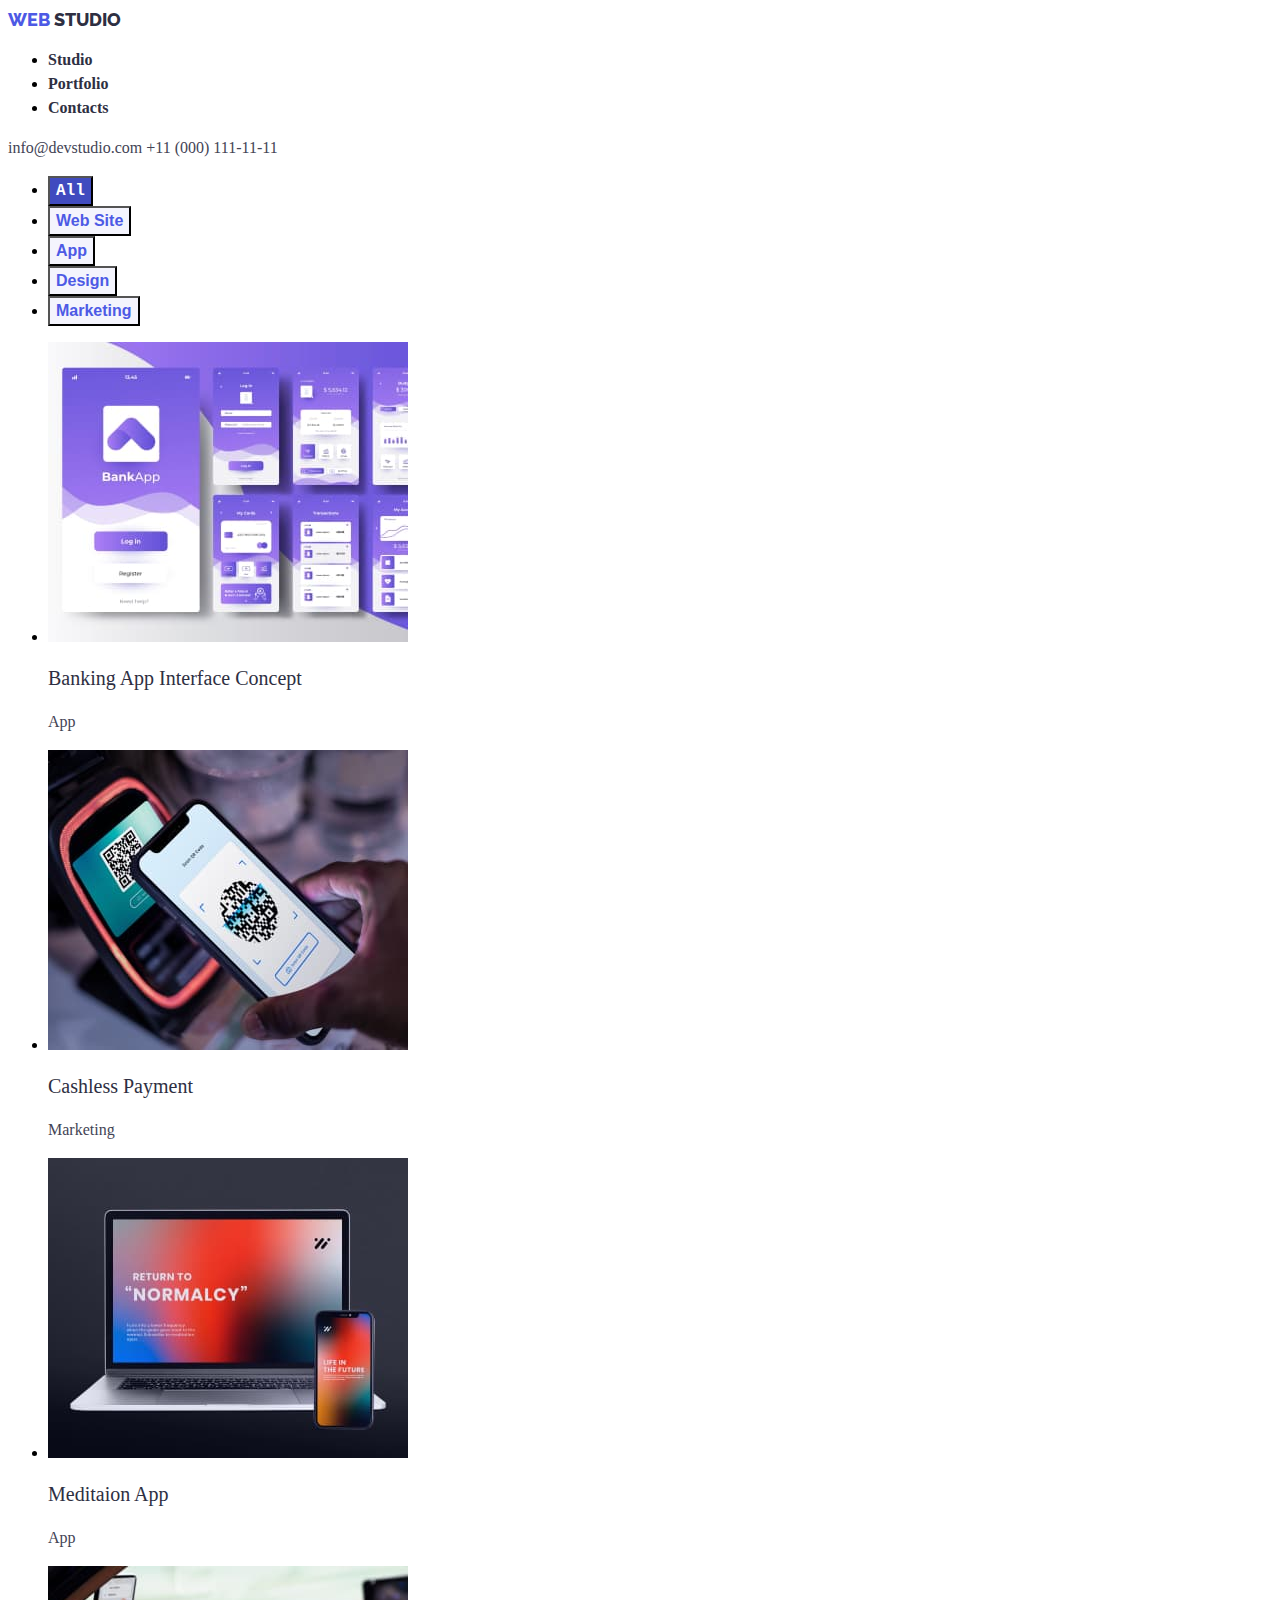
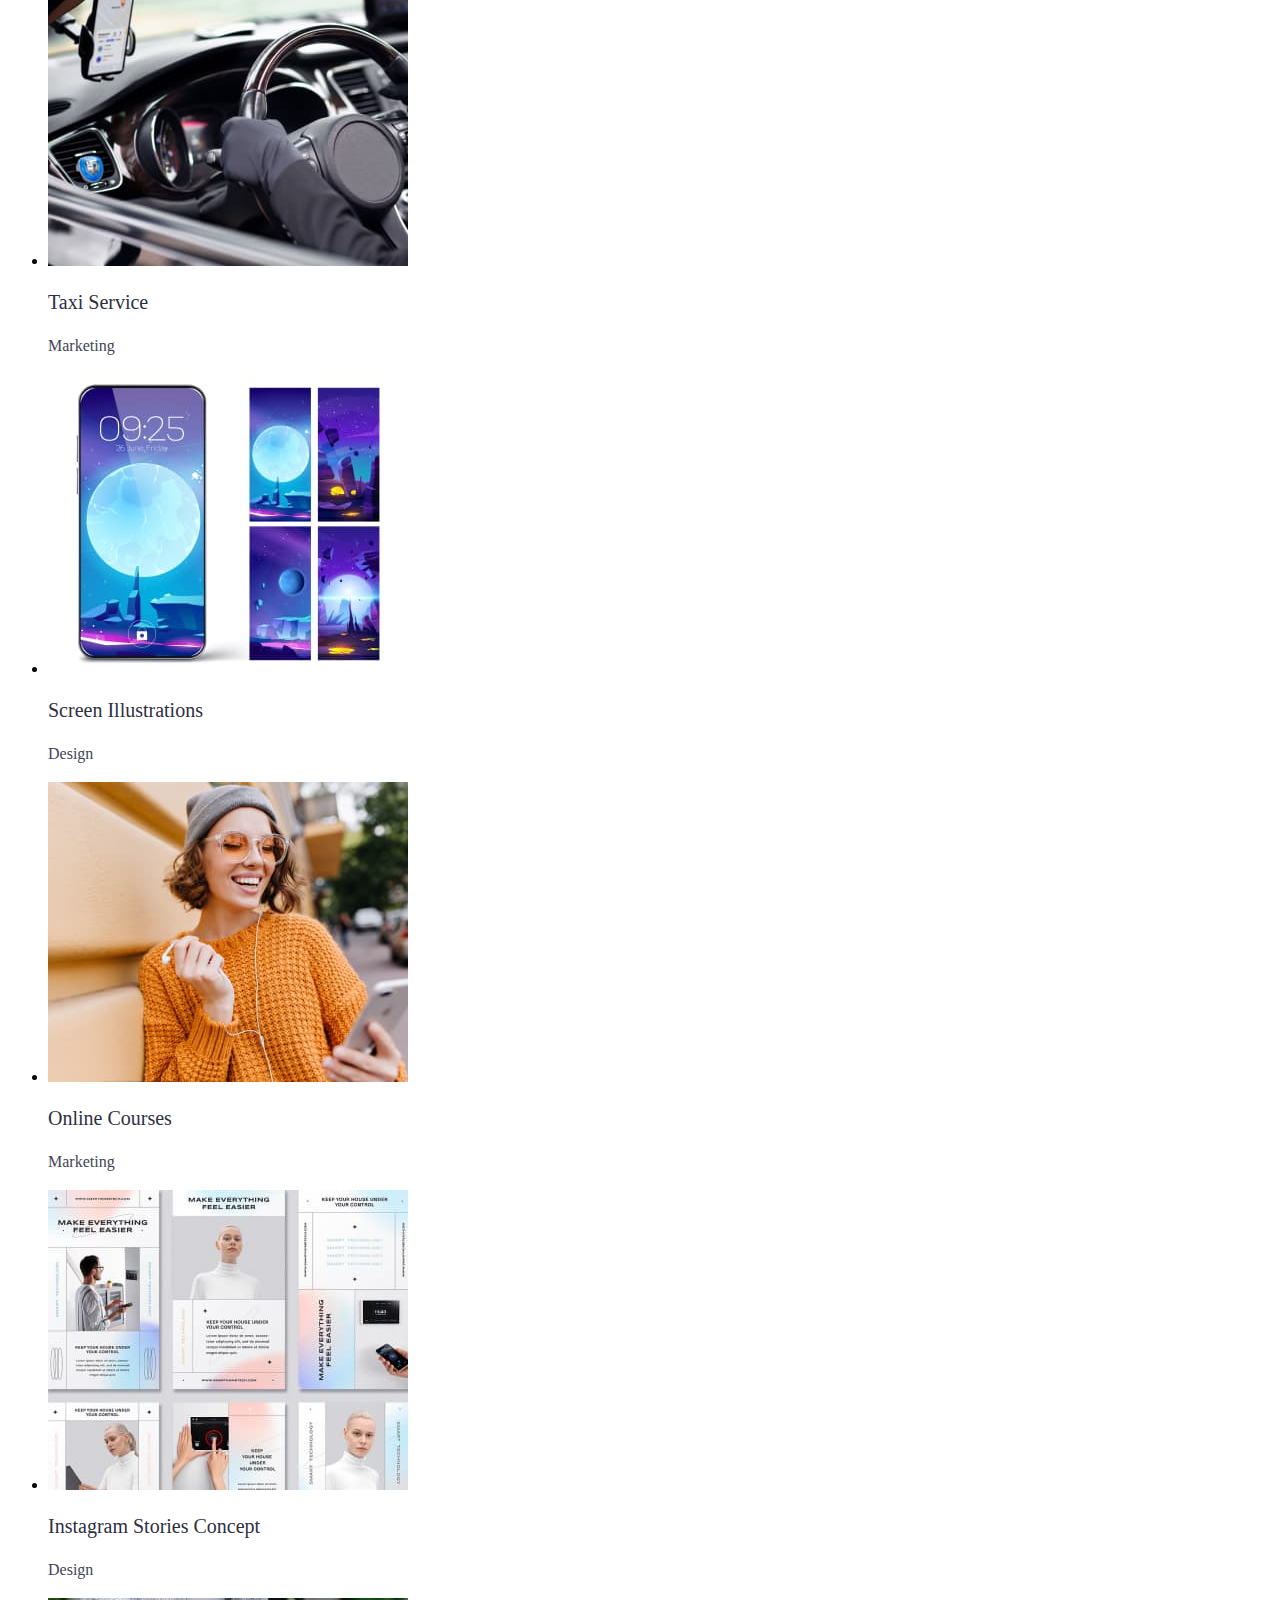
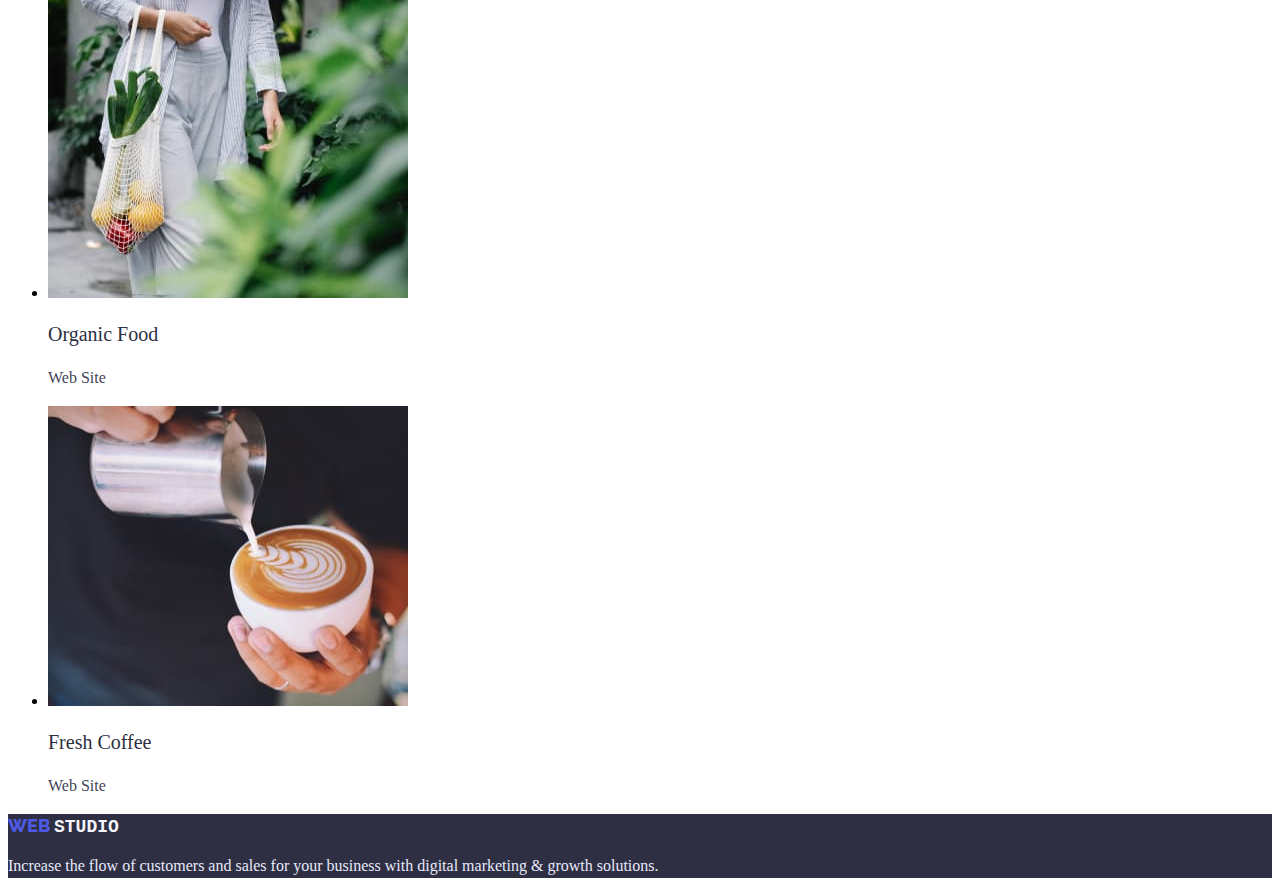
<file: portfolio.html>
<!DOCTYPE html>
<html lang="en">
<head>
    <meta charset="UTF-8">
    <meta http-equiv="X-UA-Compatible" content="IE=edge">
    <meta name="viewport" content="width=device-width, initial-scale=1.0">
    <style> @import url('https://fonts.googleapis.com/css2?family=Raleway:wght@800&family=Roboto:wght@400;500;700;900&display=swap'); </style>
    <link rel="stylesheet" href="styles/styles.css">
    <title>goit-markup-hw-02</title>
</head>
<body>
    <header class="hed-nav">
        <nav>
            <a class="studio" href=“./index.html“> <span class="web">WEB</span> STUDIO </a>
             <ul> 
            <li > <a class="nav-link" href="./index.html">Studio</a></li>
            <li > <a class="nav-link" href="./portfolio.html">Portfolio</a></li>
            <li > <a class="nav-link" href="">Contacts</a></li>
        </ul>
        </nav>
        <a class="contact" href="info@devstudio.com">info@devstudio.com</a>
        <a class="contact" href="+11(000)111-11-11">+11 (000) 111-11-11</a>
    </header>
<main>
    <ul>
        <li ><button type="button" class="all-but"> <samp class="all-text">All</samp>  </button></li>
        <li><button type="button" class="but"> <span class="but-text"> Web Site</span> </button></li>
        <li><button type="button" class="but"> <span class="but-text">App</span>  </button></li>
        <li><button type="button" class="but"> <span class="but-text">Design</span>  </button></li>
        <li><button type="button" class="but"> <span class="but-text">Marketing</span>  </button></li>
    </ul>
    <ul>
        <li> <img src="./images/bankingappinterfaceconcept1.jpg" alt="Banking App Interface Concept" width="360" height="300">
            <h3 class="port-h">Banking App Interface Concept</h3>
            <p class="port-class">App</p></li>
        <li><img src="./images/cashlesspayment(1).jpg" alt="Cashless Payment" width="360" height="300">
            <h3 class="port-h">Cashless Payment</h3>
            <p class="port-class">Marketing</p></li>
        <li><img src="./images/meditaionapp(1).jpg" alt="Meditaion App" width="360" height="300">
            <h3 class="port-h">Meditaion App</h3>
            <p class="port-class">App</p></li>
        <li><img src="./images/taxiservice(1).jpg" alt="Taxi Service" width="360" height="300">
            <h3 class="port-h">Taxi Service</h3>
            <p class="port-class">Marketing</p></li>
        <li><img src="./images/screenillustrations(1).jpg" alt="Screen Illustrations" width="360" height="300">
            <h3 class="port-h">Screen Illustrations</h3>
            <p class="port-class">Design</p></li>
        <li><img src="./images/onlinecourses(1).jpg" alt="Online Courses" width="360" height="300">
            <h3 class="port-h">Online Courses</h3>
            <p class="port-class">Marketing</p></li>
        <li><img src="./images/instagramstoriesconcept(1).jpg" alt="Instagram Stories Concept" width="360" height="300">
            <h3 class="port-h">Instagram Stories Concept</h3>
            <p class="port-class">Design</p></li>
        <li><img src="./images/organicfood(1).jpg" alt="Organic Food" width="360" height="300">
            <h3 class="port-h">Organic Food</h3>
            <p class="port-class">Web Site</p></li>
        <li><img src="./images/freshcoffee(1).jpg" alt="Fresh Coffee" width="360" height="300">
            <h3 class="port-h">Fresh Coffee</h3>
            <p class="port-class">Web Site</p></li>
    </ul>
</main>
<footer class="foot">
    <a class="studio" href=“./index.html“> <span class="web">WEB</span> <samp class="st-foot">STUDIO</samp> </a>
    <p class="text-foot">Increase the flow of customers and sales for your business with digital marketing & growth solutions.</p>
   </footer>
</body>
</html>
</file>
<file: styles/styles.css>
.body{
    font-family: 'Roboto', 'Raleway', sans-serif;
    color: #FFFFFF;
}
.web{
    color: #4D5AE5;
}
.studio{
    font-family: 'Raleway';
    font-weight: 800;
    font-size: 18px;
    line-height: 1.33;
    color: #2E2F42;
    text-decoration: none;
}
.studio:hover{
    color: #404BBF;
}
.studio:focus{
    color: #404BBF;
}
.nav-link{
    font-weight: 600;
    font-size: 16px;
    line-height: 1.5;
    color: #2E2F42;
    text-decoration: none;
}
.nav-link:hover {
    color: #404BBF;
}
.nav-link:focus{
    color: #404BBF;
}
.contact{
    font-weight: 400;
    font-size: 16px;
    line-height: 1.5;
    color: #434455;
    text-decoration: none;
}
.contact:hover{
    color: #404BBF;
}
.contact:focus{
    color: #404BBF;
}
.sec-esfyb{
    background: #2E2F42;
}
.central-h{
    font-weight: 600;
    font-size: 56px;
    line-height: 1.11;
    color: #FFFFFF;
}
.or-serv-li {
    background: #4D5AE5;
    cursor: pointer;
}
.or-serv-li:hover{
    background: #404BBF;
}
.or-serv-li:focus{
    background: #404BBF;
}
.or-serv{
    font-weight: 600;
    font-size: 16px;
    line-height: 1.18;
    color: #FFFFFF;
}
.mini-h{
    font-weight: 500;
    font-size: 20px;
    line-height: 24px;
    color: #2E2F42;
}
.text-des{
    font-weight: 400;
    font-size: 16px;
    line-height: 1.2;
    color: #434455;
}
.specialization{
    font-weight: 600;
    font-size: 36px;
    line-height: 1.11;
    color: #2E2F42;
}
.sec-team{
    background: #F4F4FD;
}
.team-port{
    background: #FFFFFF;
}
.name{
    font-weight: 500;
    font-size: 20px;
    line-height: 1.2x;
    color: #2E2F42;
}
.sp{
    font-weight: 400;
    font-size: 16px;
    line-height: 1.5;
    color: #434455;
}
.foot{
    background: #2E2F42;
}
.st-foot{
    line-height: 1.16;
    color: #F4F4FD;
}
.st-foot:hover{
    color: #404BBF;
}
.st-foot:focus{
    color: #404BBF;
}
.text-foot{
    font-weight: 400;
    font-size: 16px;
    line-height: 1.5;
    color: #E7E9FC;
}
.all-but{
    background: #404BBF;
    cursor: pointer;
}
.all-text {
    font-weight: 600;
    font-size: 16px;
    line-height: 1.5;
    color: #FFFFFF;
}
.but{
    background: #F4F4FD;
    cursor: pointer;
}
.but-text{
    font-weight: 600;
    font-size: 16px;
    line-height: 1.5;
    color: #4D5AE5;
}
.port-h{
    font-weight: 500;
    font-size: 20px;
    line-height: 1.2;
    color: #2E2F42;
}
.port-class{
    font-weight: 400;
    font-size: 16px;
    line-height: 1.5;
    color: #434455;
}
</file>
